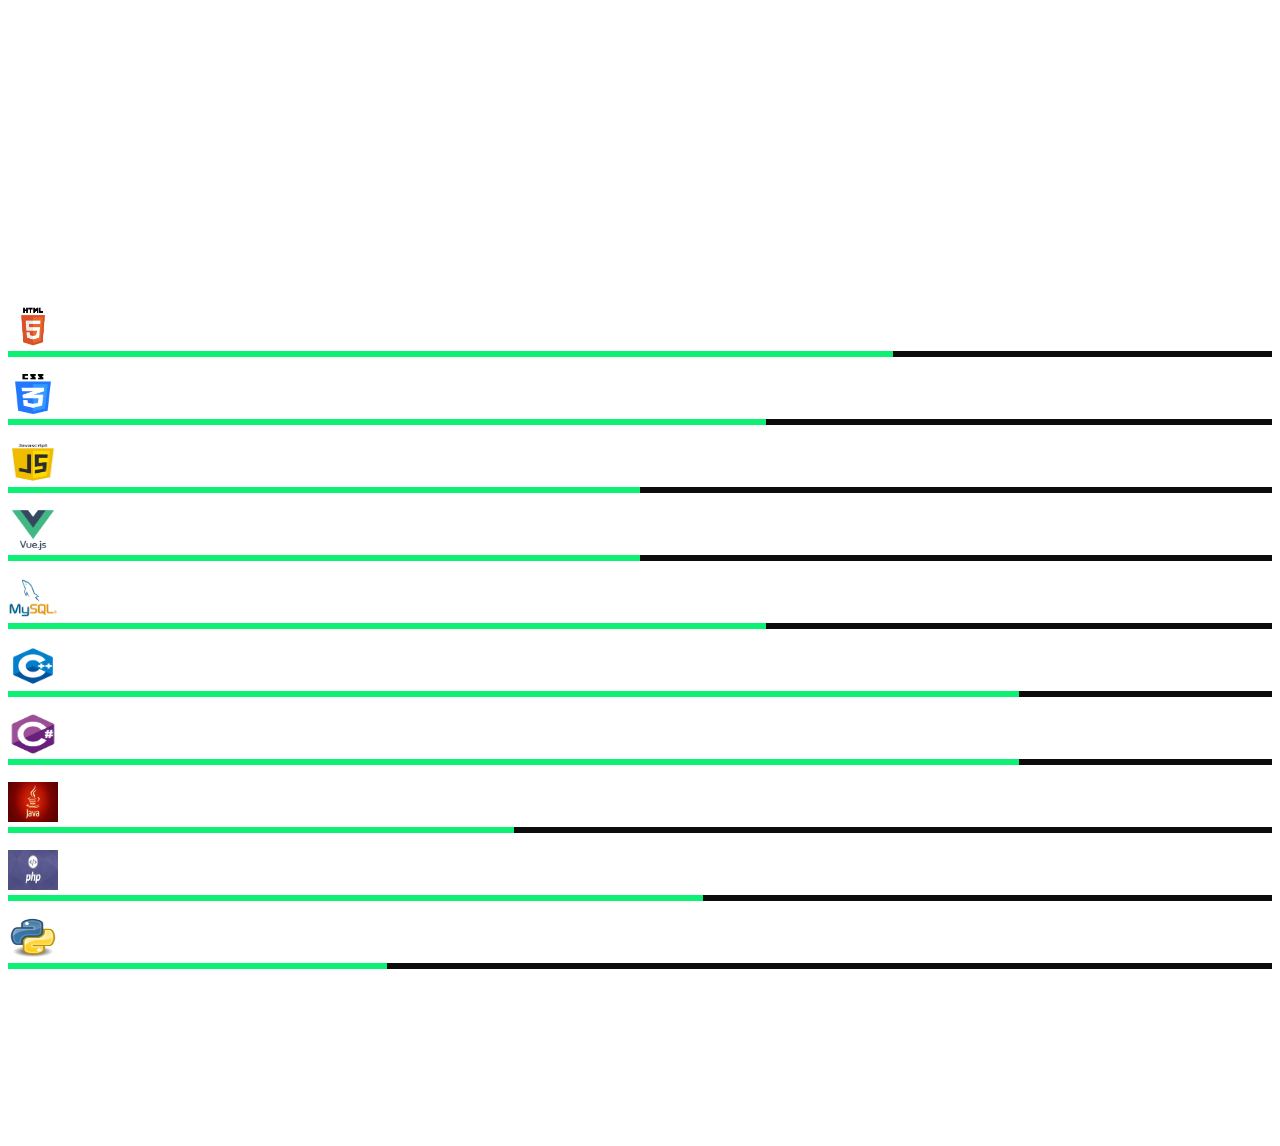
<file: conocimientos.html>
<!DOCTYPE html>
<html lang="en">
<head>
    <meta charset="UTF-8">
    <meta http-equiv="X-UA-Compatible" content="IE=edge">
    <meta name="viewport" content="width=device-width, initial-scale=1.0">
    <title>MI PORTAFOLIO</title>
    <link href="https://cdn.jsdelivr.net/npm/bootstrap@5.1.0/dist/css/bootstrap.min.css" 
    rel="stylesheet" integrity="sha384-KyZXEAg3QhqLMpG8r+8fhAXLRk2vvoC2f3B09zVXn8CA5QIVfZOJ3BCsw2P0p/We" 
    crossorigin="anonymous">
    <link rel="stylesheet" href="style/css/style.css">
    
</head>
<body class="bg-dark">
    <header >
        <nav class="nav">
            <ul class="menu">
                <li><a href="index.html">INICIO</a></li>
                <li><a href="datospersonales.html">DATOS PERSONALES</a></li>
                <li><a href="conocimientos.html">CONOCIMIENTOS</a></li>
                <li><a href="pasatiempos.html">PASATIEMPOS</a></li>
            </ul> 
        </nav>
     </header>

    <main class="main">
        <section class="academico" id="academico">
            <div class="container">
                <h2 class="title">MI CONOCIMIENTO ACADEMICO</h2>
                <div class="academico-content">
                    
                    <div class="text"></div>
                        <p class="text">En los pocos años de estudio que llevo en la universidad y la tecnica en el CESDE, He tenido la oportunidad 
                            de interactuar con estos lenguajes y frameworks: </p> 
                    <div class="column">
                        <div class="bars">
                            <div class="info">
                                <img src="img/html.jpg" alt="" class="html2">
                                <span>HTML</span>
                                <span>70%</span>
                            </div>
                            <div class="line html"></div>
                        </div>
                        <div class="bars">
                            <div class="info">
                                <img src="img/css.png" alt="" class="css2">
                                <span>CSS</span>
                                <span>60%</span>
                            </div>
                            <div class="line css"></div>
                        </div>
                        <div class="bars">
                            <div class="info">
                                <img src="img/js.png" alt="" class="js2">
                                <span>JavaScript</span>
                                <span>50%</span>
                            </div>
                            <div class="line js"></div>
                        </div>
                        <div class="bars">
                            <div class="info">
                                <img src="img/vue.png" alt="" class="vue2">
                                <span>Vue.js</span>
                                <span>50%</span>
                            </div>
                            <div class="line vue"></div>
                        </div>
                        <div class="bars">
                            <div class="info">
                                <img src="img/mysql.jpg" alt="" class="mysql2">
                                <span>MySQL</span>
                                <span>60%</span>
                            </div>
                            <div class="line mysql"></div>
                        </div>
                        <div class="bars">
                            <div class="info">
                                <img src="img/c++.png" alt="" class="c2">
                                <span>C++</span>
                                <span>80%</span>
                            </div>
                            <div class="line c"></div>
                        </div>
                        <div class="bars">
                            <div class="info">
                                <img src="img/char.png" alt="" class="Cchar2">
                                <span>C#</span>
                                <span>80%</span>
                            </div>
                            <div class="line Cchar"></div>
                        </div>
                        <div class="bars">
                            <div class="info">
                                <img src="img/java.jpg" alt="" class="java2">
                                <span>JAVA</span>
                                <span>40%</span>
                            </div>
                            <div class="line java"></div>
                        </div>
                        <div class="bars">
                            <div class="info">
                                <img src="img/php.jpg" alt="" class="php2">
                                <span>PHP</span>
                                <span>55%</span>
                            </div>
                            <div class="line php"></div>
                        </div>
                        <div class="bars">
                            <div class="info">
                                <img src="img/python.png" alt="" class="python2">
                                <span>PYTHON</span>
                                <span>30%</span>
                            </div>
                            <div class="line python"></div>
                        </div>
                    </div>
                </div>
            </div>
        </section>


    </main>

    <footer class="footer">
        <div class="container">
            <div  class="pie">
                <h5 class="num" >Numero de contacto: 3056478219</h5>
                <h5 class="num" >Ubicacion: cll 32f #85-20</h5>
                <h5 class="num" >Pagina en instagram:<a class="insta" href="https://www.instagram.com/daniel_ocampo_a/?hl=es"> instagram </a> </h5>
            </div>
        </div>
    </footer>
    <script src="js/menu.js"></script>
    <script src="https://cdn.jsdelivr.net/npm/bootstrap@5.1.0/dist/js/bootstrap.bundle.min.js" integrity="sha384-U1DAWAznBHeqEIlVSCgzq+c9gqGAJn5c/t99JyeKa9xxaYpSvHU5awsuZVVFIhvj" crossorigin="anonymous"></script>
</body>
</html>
</file>
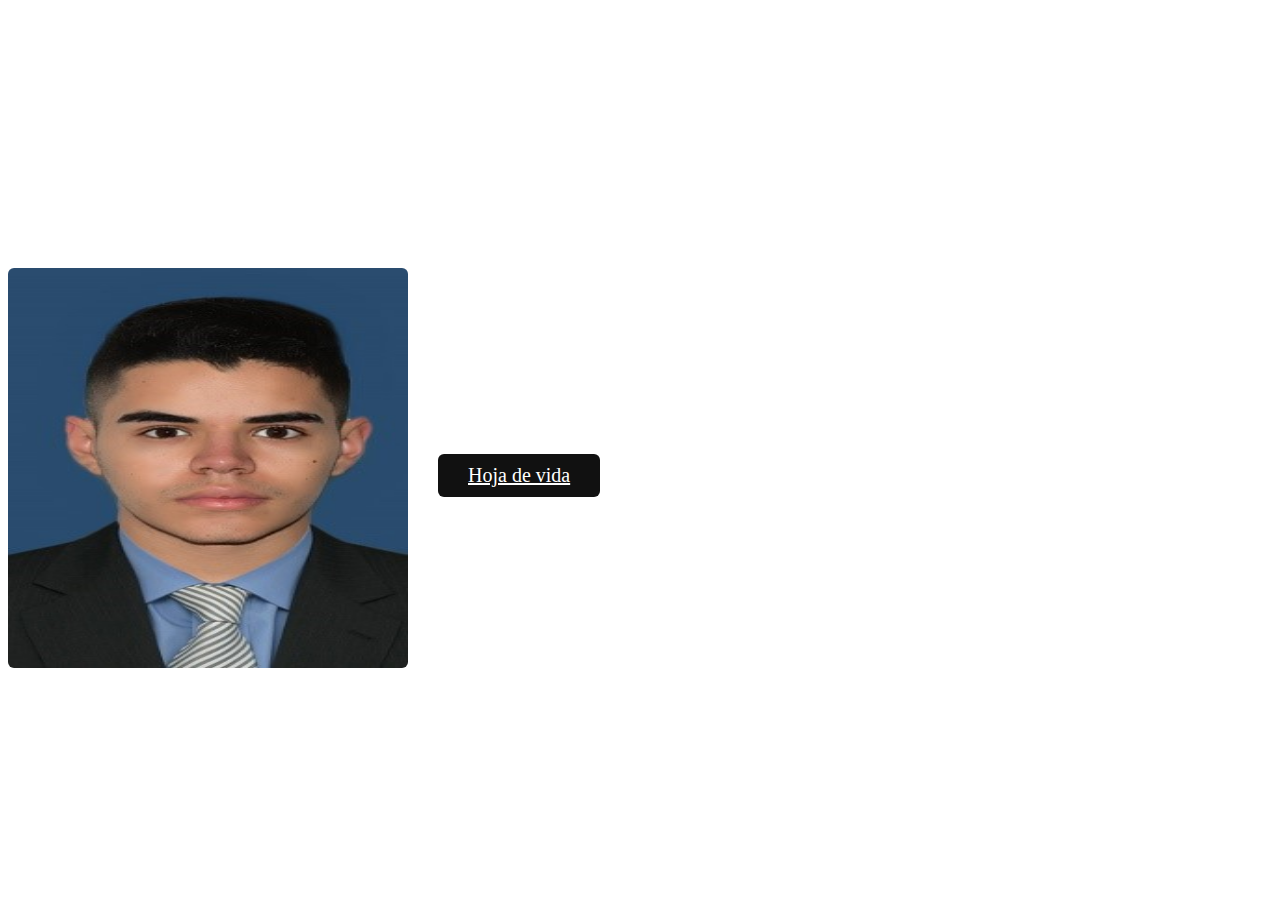
<file: datospersonales.html>
<!DOCTYPE html>
<html lang="en">
<head>
    <meta charset="UTF-8">
    <meta http-equiv="X-UA-Compatible" content="IE=edge">
    <meta name="viewport" content="width=device-width, initial-scale=1.0">
    <title>MI PORTAFOLIO</title>
    <link href="https://cdn.jsdelivr.net/npm/bootstrap@5.1.0/dist/css/bootstrap.min.css" 
    rel="stylesheet" integrity="sha384-KyZXEAg3QhqLMpG8r+8fhAXLRk2vvoC2f3B09zVXn8CA5QIVfZOJ3BCsw2P0p/We" 
    crossorigin="anonymous">
    <link rel="stylesheet" href="style/css/style.css">
    
</head>
<body class="bg-dark">
    <header >
        <nav class="nav">
            <ul class="menu">
                <li><a href="index.html">INICIO</a></li>
                <li><a href="datospersonales.html">DATOS PERSONALES</a></li>
                <li><a href="conocimientos.html">CONOCIMIENTOS</a></li>
                <li><a href="pasatiempos.html">PASATIEMPOS</a></li>
            </ul> 
        </nav>
 
         
     </header>
    <main class="main">
        <section class="datos" id="datos">
            <div class="container">
                <h2 class="title">Mi Biografía</h2>
                <div class="datos-content">
                    <div class="column left">
                        <img src="img/fotoHojadeVida.jpg" alt="">
                    </div>
                    <div class="column right ">
                        <h2 class="personal">Mi nombre es Daniel Ocampo Aristizabal</h2>
                        <p class="personal">En estos momentos estoy realizando una tecnica de Desarrolo De Software en el CESDE 
                            y al mismo tiempo estoy cursando sexto semestre de ingenieria de sistemas en la universidad 
                            del Salazar Y Herrera(IUSH),tambien estoy estudiando en una academia de ingles en la cual voy en le nivel B2.
                             Desde que estaba en el colegio me interesaron los temas que
                            tenian que ver con la tecnologia y las computadoras, ya que mi papa es ingeniero de sistemas y 
                            me aconsejaba que era una muy buena carrera.
                            Desde el año 2019 inicie mis estudios en la IUSH y he podido adquirir conocimientos basicos en lenguajes como 
                            C++,C#,Python, y en el año 2020 que inicie en el CESDE, he adquirido conocimientos en HTML, CSS, JS, PHP, JAVA </p>
                        <a href="documentos/Hoja de vida.pdf">Hoja de vida</a>
                    </div>
                </div>
            </div>
        </section>


    </main>

    <footer class="footer">
        <div class="container">
            <div  class="pie">
                <h5 class="num" >Numero de contacto: 3056478219</h5>
                <h5 class="num" >Ubicacion: cll 32f #85-20</h5>
                <h5 class="num" >Pagina en instagram:<a class="insta" href="https://www.instagram.com/daniel_ocampo_a/?hl=es"> instagram </a> </h5>
            </div>
        </div>
    </footer>
    <script src="js/menu.js"></script>
    <script src="https://cdn.jsdelivr.net/npm/bootstrap@5.1.0/dist/js/bootstrap.bundle.min.js" integrity="sha384-U1DAWAznBHeqEIlVSCgzq+c9gqGAJn5c/t99JyeKa9xxaYpSvHU5awsuZVVFIhvj" crossorigin="anonymous"></script>
</body>
</html>
</file>
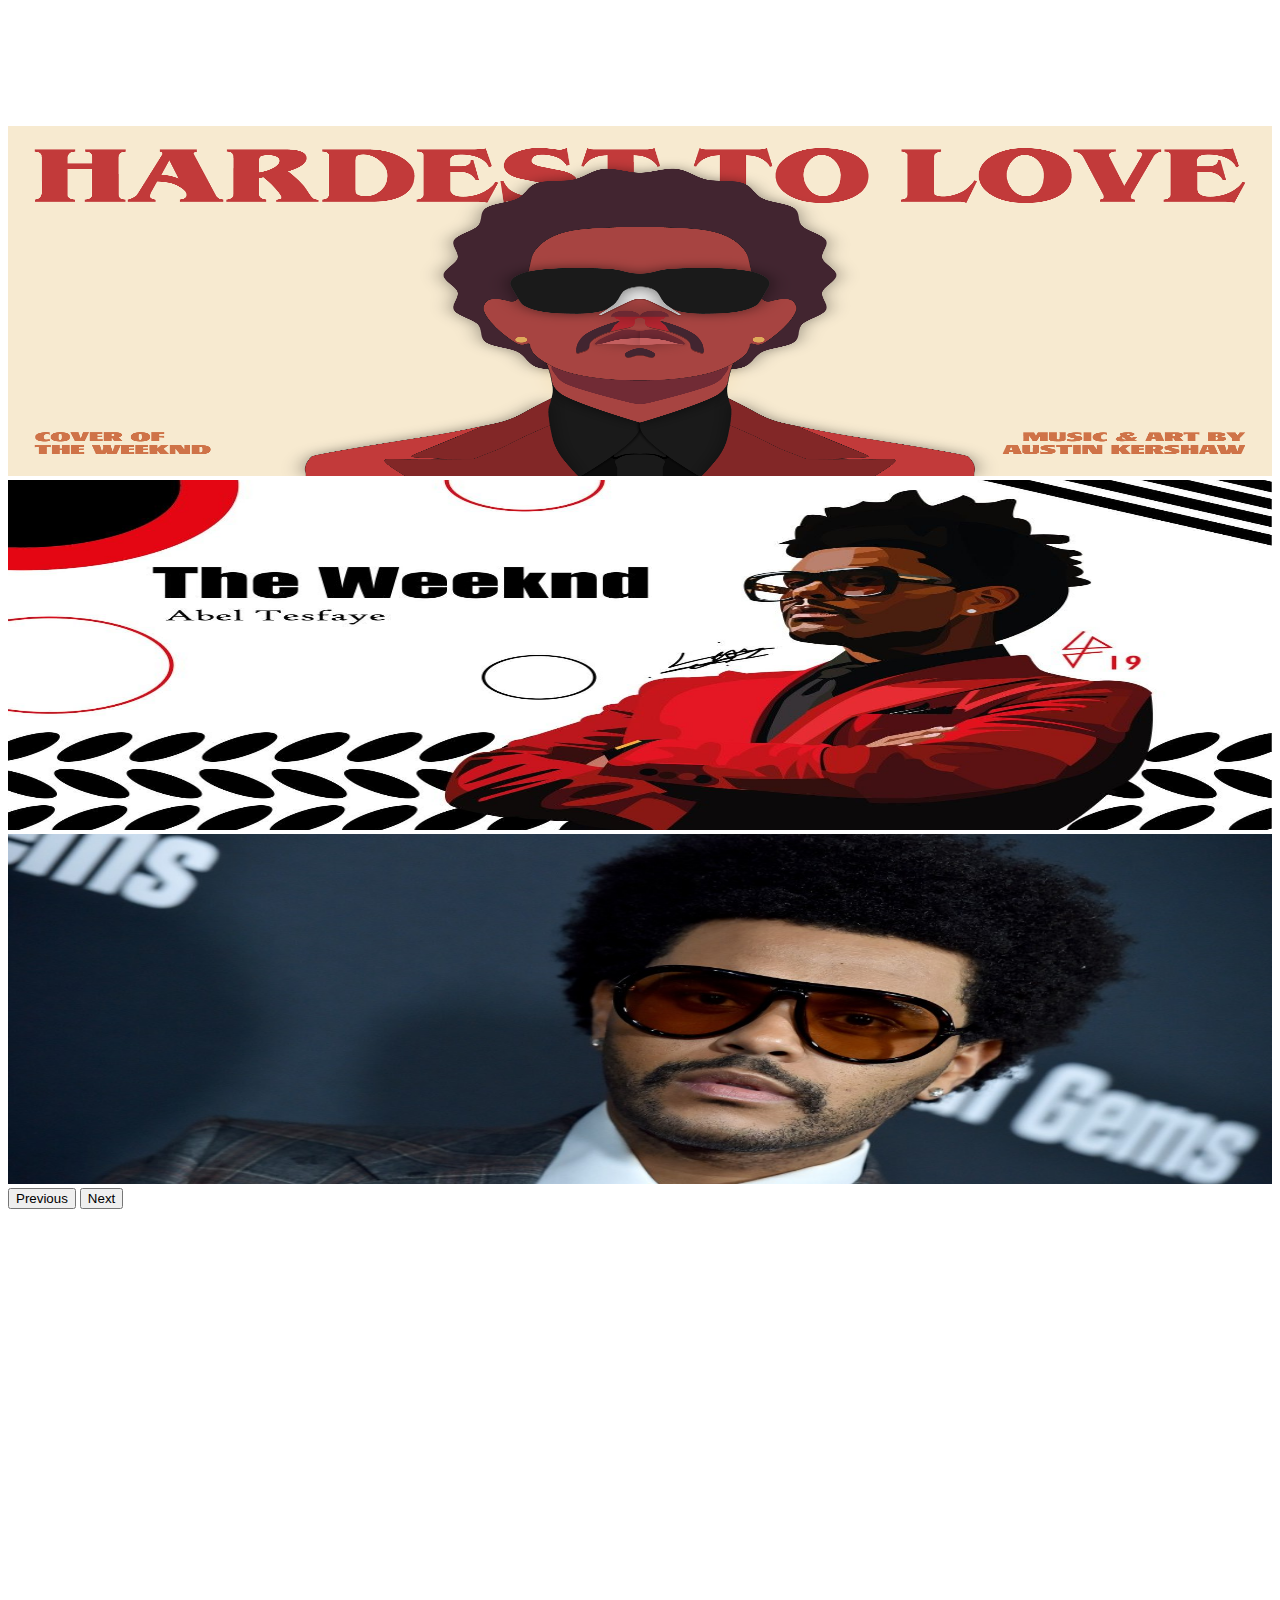
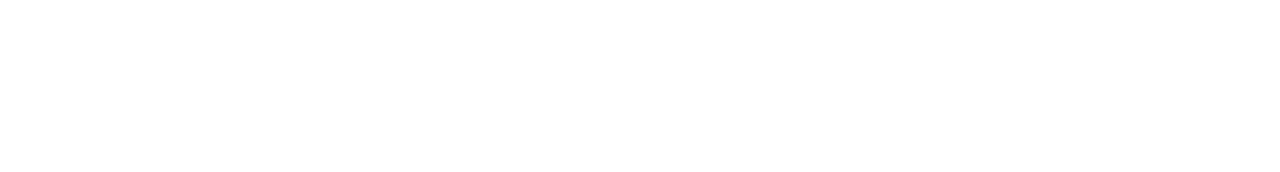
<file: pasatiempos.html>
<!DOCTYPE html>
<html lang="en">
<head>
    <meta charset="UTF-8">
    <meta http-equiv="X-UA-Compatible" content="IE=edge">
    <meta name="viewport" content="width=device-width, initial-scale=1.0">
    <title>MI PORTAFOLIO</title>
    <link href="https://cdn.jsdelivr.net/npm/bootstrap@5.1.0/dist/css/bootstrap.min.css" 
    rel="stylesheet" integrity="sha384-KyZXEAg3QhqLMpG8r+8fhAXLRk2vvoC2f3B09zVXn8CA5QIVfZOJ3BCsw2P0p/We" 
    crossorigin="anonymous">
    <link rel="stylesheet" href="style/css/style.css">
   
</head>
<body class="bg-dark">
    <header>
      <nav class="nav">
        <ul class="menu">
            <li><a href="index.html">INICIO</a></li>
            <li><a href="datospersonales.html">DATOS PERSONALES</a></li>
            <li><a href="conocimientos.html">CONOCIMIENTOS</a></li>
            <li><a href="pasatiempos.html">PASATIEMPOS</a></li>
        </ul> 
      </nav>
        <div class="container">
          <div id="carouselExampleFade" class="carousel slide carousel-fade" data-bs-ride="carousel">
            <div class="carousel-inner">
              <div class="carousel-item active">
                <img  src=".../../img/carrusel3.png"  width="100%" height="350" class="d-block w-100" alt="The Weekend">
              </div>
              <div class="carousel-item">
                <img src=".../../img/carrusel2.jpg"  width="100%" height="350" class="d-block w-100" >
              </div>
              <div class="carousel-item">
                <img src=".../../img/carrusel1.jpg"  width="100%" height="350" class="d-block w-100" >
              </div>
            </div>
            <button class="carousel-control-prev" type="button" data-bs-target="#carouselExampleFade" data-bs-slide="prev">
              <span class="carousel-control-prev-icon" aria-hidden="true"></span>
              <span class="visually-hidden">Previous</span>
            </button>
            <button class="carousel-control-next" type="button" data-bs-target="#carouselExampleFade" data-bs-slide="next">
              <span class="carousel-control-next-icon" aria-hidden="true"></span>
              <span class="visually-hidden">Next</span>
            </button>
          </div>
        </div>
          
    </header>
    <main>
      <section class="biografia">
        <div class="container">
          <h2 class="titulo">The Weeknd</h2>
            <p class="parrafo">Abel Makkonen Tesfaye (Toronto, Ontario; 16 de febrero de 1990), conocido por su nombre artístico The Weeknd, es un cantante, 
                compositor y productor canadiense, conocido por éxitos como «Save Your Tears», «Blinding Lights», «Rockin'», «Starboy», 
                «The Hills», «Earned It», entre otros.
                <br>
                Empezó a ganar reconocimiento a finales de 2010, cuando subió de forma anónima varias canciones a YouTube bajo el nombre de 
                The Weeknd. Durante el 2011 lanzó tres mixtapes de nueve pistas, titulados House of Balloons, Thursday y Echoes of Silence, 
                que fueron muy aclamados por la crítica. En el siguiente año, lanzó su primer trabajo recopilatorio titulado Trilogy,
                con treinta pistas remasterizadas de sus mixtapes y tres canciones más. Fue lanzado al mercado por la compañías discográficas
                Republic Records y XO.
                <br>
                En 2013, lanzó su álbum debut titulado Kiss Land, con la ayuda de los sencillos «Kiss Land» y «Live For». Su segunda grabación, 
                Beauty Behind the Madness se volvió en su primer álbum en llegar al número uno en la lista estadounidense Billboard 200, 
                e incluía el sencillo que logró entrar al top tres en distintas listas «Earned It» y produjo los sencillos número uno 
                «The Hills» y «Can't Feel My Face». Estas últimas, llegaron juntas a los tres primeros lugares en la lista Billboard Hot R&B Songs, 
                convirtiéndose en el único artista del 2015 en hacerlo.​ The Weeknd ha ganado tres Premios Grammy y ha sido nominado para un Premio 
                de la Academia,​ y nueve Juno Awards.​ En septiembre de 2016, lanzó su tercer álbum de estudio cuyo título sería «Starboy», 
                que alcanzaría el número uno en el Billboard Hot 100. Sus últimos dos discos son My Dear Melancholy (2018) y After Hours (2020). 
                El 7 de febrero de 2021, encabezó el espectáculo de medio tiempo del Super Bowl LV.
              </p>
        </div>
    </section>
      <div class="container">
        <div class="row row-cols-1 row-cols-md-3 g-4" id="fila">
            
        </div>
    </div>
    </main>
    <footer class="footer">
      <div class="container">
          <div  class="pie">
              <h5 class="num" >Numero de contacto: 3056478219</h5>
              <h5 class="num" >Ubicacion: cll 32f #85-20</h5>
              <h5 class="num" >Pagina en instagram:<a class="insta" href="https://www.instagram.com/daniel_ocampo_a/?hl=es"> instagram </a> </h5>
          </div>
      </div>
  </footer>
    <script src="js/menu.js"></script>
    <script src="./js/servicios2.js"></script>
    <script src="https://cdn.jsdelivr.net/npm/bootstrap@5.1.0/dist/js/bootstrap.bundle.min.js" 
    integrity="sha384-U1DAWAznBHeqEIlVSCgzq+c9gqGAJn5c/t99JyeKa9xxaYpSvHU5awsuZVVFIhvj" crossorigin="anonymous"></script>
</body>
</html>
</file>
<file: style/css/style.css>
/*barra de navegacion*/

.nav{
    
    width: 100%;
    display: flex;
    align-items: center;
    justify-content: space-between;
    padding: 25px;
    transition: all 0.5s ease;
}

.nav.active{
    background:#fff;
    padding: 15px;
}

.nav.active a{
    color: #000;
}

.nav.active a:hover{
    background: #000;
    color: #fff;
}

.menu{
    display: flex;
    margin: auto;
}

.menu li{
    list-style: none;
    margin: 10px;
}
.menu li a{
    color: #fff;
    text-decoration: none;
    font-weight: bold;
    transition: all 0.5s ease;
}
.menu li a:hover{
    padding: 5px;
    background:#fff;
    color: #000;
    border-radius: 15px;

}



/*cuerpo*/
.main{
    padding-top: 50px;
}

/* index */
.principal{
    display: flex;
    height: 100vh;
    color: #fff;
    min-height: 500px;
    background-size: cover;
    background-attachment: fixed;
    
}
.principal .max-width{
    margin: auto 0 auto 30px;
}
.principal .principal-content .texto1{
    font-size: 27px;
}
.principal .principal-content .texto2{
    font-size: 75px;
    font-weight: 600;
    margin-left: -3px;
}
.principal .principal-content .texto3{
    font-size: 40px;
    margin: 5px 0;
}

.principal .principal-content a{
    display: inline-block;
    color: #fff;
    font-size: 25px;
    padding: 12px 36px;
    margin-top: 20px;
    font-weight: 400;
    border-radius: 6px;
    transition: all 0.3s ease;
}

.fondo{
    background-image: url("../../img/banner.jpg");
    background-repeat: no-repeat;
    background-size: cover;
}

/* pasatiempos*/
.biografia .titulo{
    color: #fff;
    margin-top: 20px;
    font-size: 40px;
}

.biografia .parrafo{
    color: #fff;
    margin-top: 20px;
    margin-bottom: 50px;
    padding: auto;
    font-weight: 400;
    font-size: 18px;
}

.slide{
   
    margin-top: 30px;
}

#fila h6{
    color: rgb(253, 253, 253);
    text-align: center;

}
#fila .card{
    background-color:rgb(43, 43, 43);

}
#fila .progress-bar{
    margin: auto;
    height: 14px;
    margin-bottom: 8px;
    background-color: rgb(12, 241, 115);
}

/*footer*/


.pie{
    display: flex;
    color: #fff;
    justify-content:space-between;
    
    

}
.pie .num{
    padding: 0 30px 0;
}



.pie .insta{
    color: #fff;
}

/*datos personales*/
.datos .title{ 
    margin-top: 30px;
    margin-bottom: 60px;
    text-align: center;
    color: #fff;
}

.datos .personal{
    color: #fff;
}

.datos img {
    float: left;
    margin-top: 5px;
    margin-bottom: 5px;
    object-fit:cover;
}


.datos .datos-content .left img{
    height: 400px;
    width: 400px;
    object-fit: fill;
    float: left;
    margin-right: 30px;
    border-radius: 6px;
    
}
.datos .datos-content .right p{
    text-align: justify; 
    margin-top: 10px;
}
.datos .datos-content .right a{
    display: inline-block;
    background: rgb(17, 17, 17);
    color: #fff;
    font-size: 20px;
    font-weight: 500;
    padding: 10px 30px;
    margin-top: 20px;
    border-radius: 6px;
    
}
.datos .datos-content .right a:hover{
    color: rgb(10, 10, 10);
    background: none;
}
/*footer de datos personales*/
.footer .pie{
    
    float: left;
    margin-right: 100px;
    margin-top: 100px;
    text-align:end;
    
}
.footer .pie2{
    color: #fff;
    float: left;
    margin-right: 100px;
    margin-top: 20px;
    
}
.footer .pie3{
    color: #fff;
    float: left;
    margin-right: 10px;
    margin-top: 20px;
}
footer .pie3 .insta{
    color: #fff;
}


/*conocimientos*/
.academico .title{
    margin-top: 30px;
    margin-bottom: 60px;
    text-align: center;
    color: #fff;
    
}
.academico .text{
    font-weight: 500;
    font-size: 20px;
    color: #fff;
}
.academico .academico-content .column .bars{
    margin-bottom: 17px;
}
.academico .academico-content .column .info{
    color: #fff;
    display: flex;
    margin-bottom: 5px;
    align-items: center;
    justify-content: space-between;
}
.academico .academico-content .column span{
    font-weight: 500;
    font-size: 20px;
}
.academico .academico-content .column .line{
    height: 6px;
    width: 100%;
    background: rgb(12, 12, 12);
    position: relative;
}
.academico .academico-content .column .line::before{
    content: "";
    position: absolute;
    height: 100%;
    
    background: rgb(12, 241, 115);
}
.academico-content .column .html::before{
    width: 70%;
}
.academico-content .column .css::before{
    width: 60%;
}
.academico-content .column .js::before{
    width: 50%;
}
.academico-content .column .vue::before{
    width: 50%;
}
.academico-content .column .mysql::before{
    width: 60%;
}
.academico-content .column .c::before{
    width: 80%;
}
.academico-content .column .Cchar::before{
    width: 80%;
}
.academico-content .column .java::before{
    width: 40%;
}
.academico-content .column .php::before{
    width: 55%;
}
.academico-content .column .python::before{
    width: 30%;
}

/*imagen de las barras*/

.html2
{
    width: 50px;
     height: 40px;
}


.css2{
    width: 50px;
    height: 40px;
}
.js2{
    width: 50px;
    height: 40px;
}
.vue2{
    width: 50px;
    height: 40px;
    
    
}

.mysql2{
    width: 50px;
    height: 40px;
}


.c2{
    width: 50px;
    height: 40px;
}
.Cchar2{
    width: 50px;
    height: 40px;
}
.java2{
    width: 50px;
    height: 40px;;
}
.php2{
    width: 50px;
    height: 40px;
}

.python2{
    width: 50px;
    height: 40px;
}
</file>
